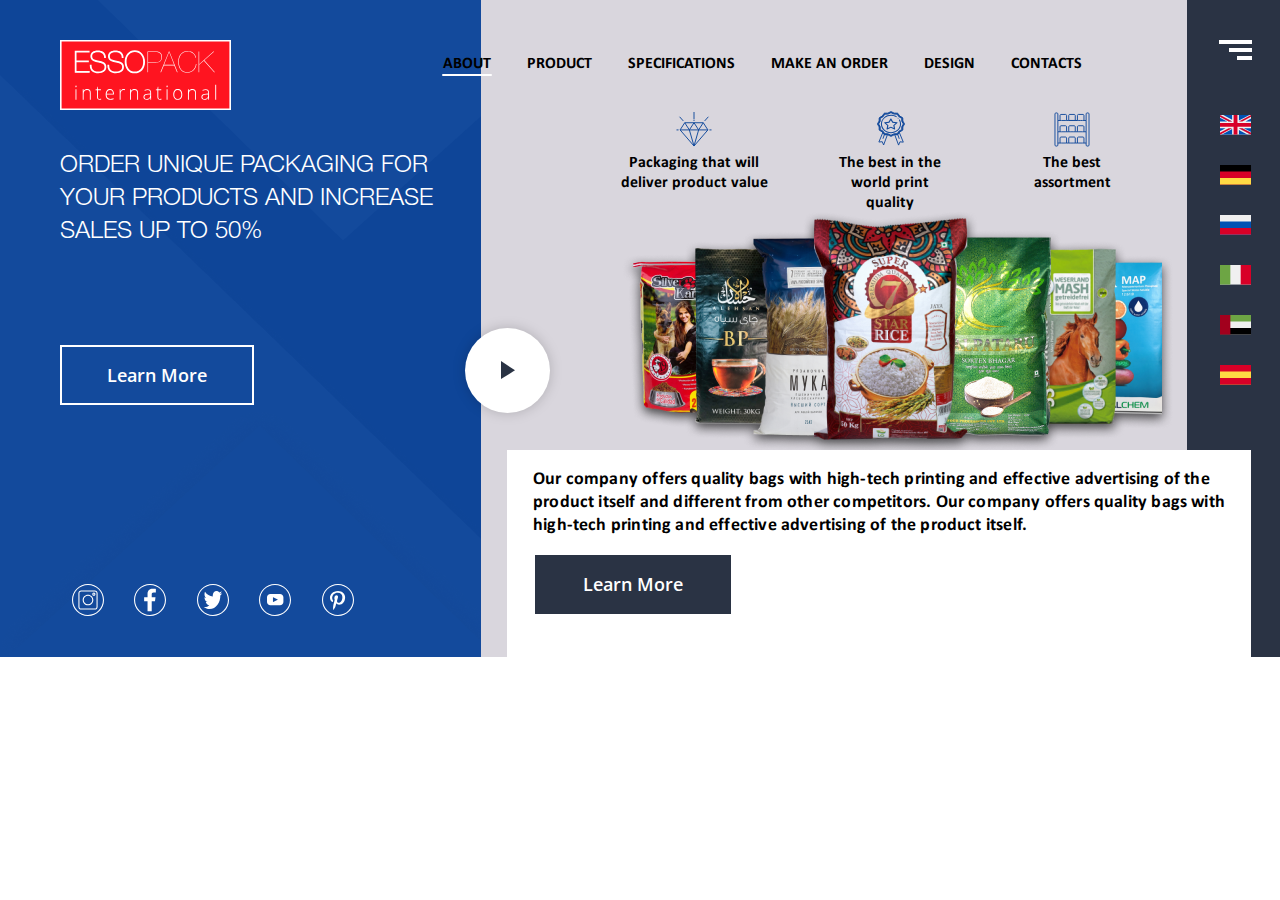
<file: index.html>
<!DOCTYPE html>
<html lang="ru">
<head>
	<meta charset="UTF-8">	
	<meta name="viewport" content="width=device-width">
	<title> ESSOPACK </title>
	<link href="https://fonts.googleapis.com/css2?family=Open+Sans:wght@300;400;600&display=swap" rel="stylesheet">
	<link rel="stylesheet" href="css/styly.css">
	
</head>
<body>
	<div class="block">
		<div class="block_1">
			<div class="essoblock">
				<img src="img1/logo1.svg" class="logo">
				<p class="company">ORDER UNIQUE PACKAGING FOR YOUR PRODUCTS AND INCREASE SALES UP TO 50% </p>
			</div>
			<div class="btn"><a href="#">Learn More</a></div>
			<div class="social">
				<a href="#"><img src="img1/s1.svg" class="soc1"></a>
				<a href="#"><img src="img1/s2.svg" class="soc2"></a>
				<a href="#"><img src="img1/s3.svg" class="soc3"></a>
				<a href="#"><img src="img1/s4.svg" class="soc4"></a>
				<a href="#"><img src="img1/s5.svg" class="soc5"></a>
			</div> 
			<div class="play">
				<a href="#"><img src="img1/play.svg"></a>
			</div>

			<div class="line">
				<img src="img1/line.svg" class="line">
			</div>

		</div>

		<div class="block_2">
					<img src="img1/i1.svg" class="tim"/>
					<p class="text1">Packaging that will deliver product value</p>
					<img src="img1/i2.svg" class="tim2"/>
					<p class="text2">The best in the world print quality</p>
					<img src="img1/i3.svg" class="tim3"/>
					<p class="text3">The best assortment</p>

					<div class="bags">
						<img src="img1/bags.png" >
					</div>
		</div>

		<div class="block_3">
			<ul>
				<li class="menuu">
					<a href="#">
						<img src="img1/menu.svg" alt="">
					</a>
				</li>
				<li class="brit">
					<a href="#">
						<img src="img1/f1.svg" alt="">
					</a>
				</li>
				<li class="germ"> 
					<a href="#">
						<img src="img1/f2.svg" alt="">
					</a>
				</li>
				<li class="russ">
					<a href="#">
						<img src="img1/f3.svg" alt="">
					</a>
				</li>
				<li class="ital">
					<a href="#">
						<img src="img1/f4.svg" alt="">
					</a>
				</li>
				<li class="uae">
					<a href="#">
						<img src="img1/f5.svg" alt="">
					</a>
				</li>
				<li class="espa">
					<a href="#">
						<img src="img1/f6.svg" alt="">
					</a>
				</li>
			</ul>

		</div>

		<div class="block_4">
			
				<div class="text_block_4">
					<p>Our company offers quality bags with high-tech printing and effective advertising of the product itself and different from other competitors. Our company offers quality bags with high-tech printing and effective advertising of the product itself.</p>
				</div>

				<div class="btn2"><a href="#">Learn More</a></div>

			
		</div>

			<ul class="menu">
					<li><a href="#">about</a></li>	
					<li><a href="#">product</a></li>
					<li><a href="#">specifications</a></li>
					<li><a href="#">make an order</a></li>
					<li><a href="#">design</a></li>
					<li><a href="#">contacts</a></li>					
			</ul>


	</div>
	
		
</body>
</html>
</file>
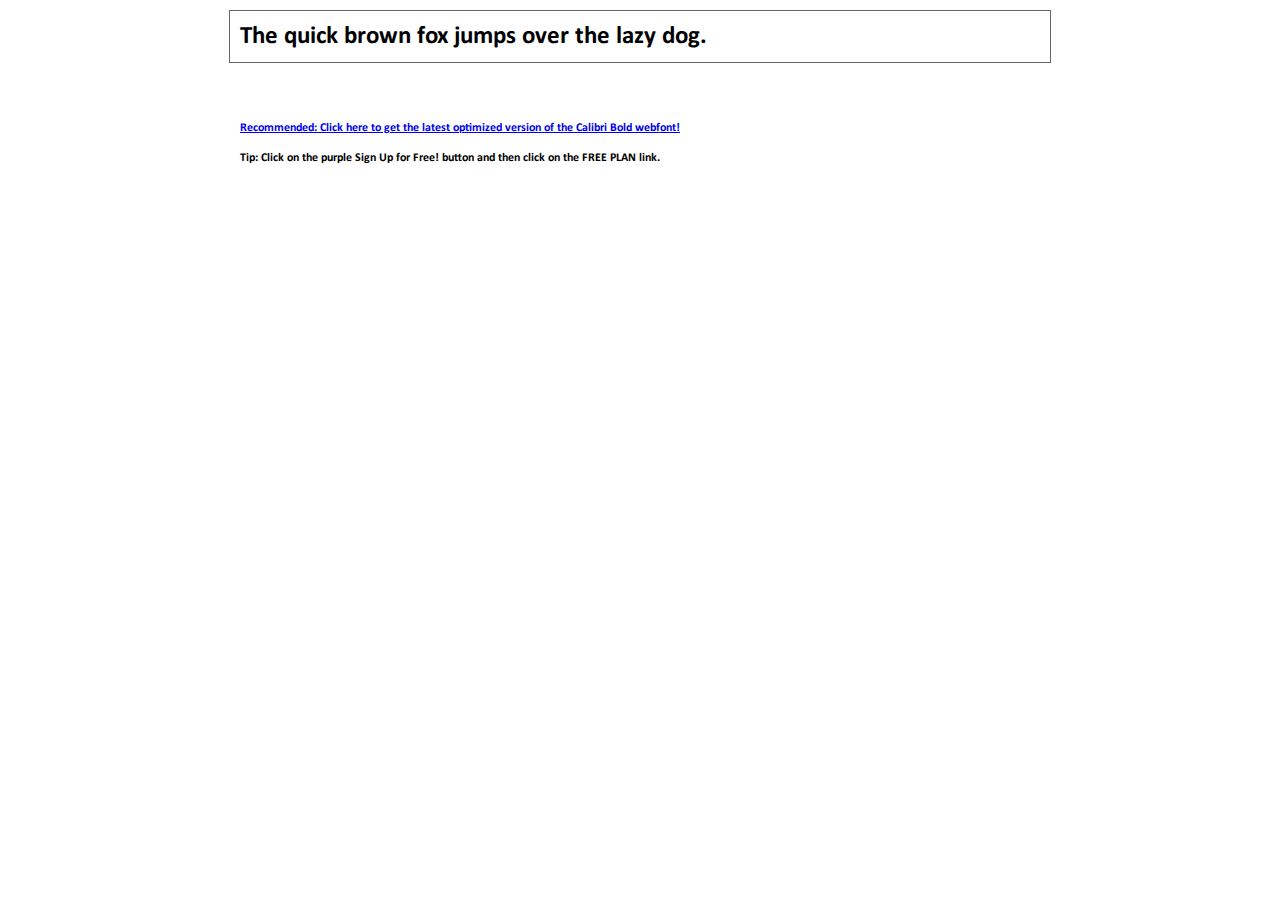
<file: fonts/CALIBRIB/demo.html>
<!DOCTYPE html PUBLIC "-//W3C//DTD XHTML 1.0 Transitional//EN" "http://www.w3.org/TR/xhtml1/DTD/xhtml1-transitional.dtd">
<html xmlns="http://www.w3.org/1999/xhtml">
<head>
	<meta http-equiv="Content-Type" content="text/html; charset=utf-8" />
	<title>@font-face Demo</title>
	<link rel="stylesheet" href="fonts.css" type="text/css" charset="utf-8" />
	<style type="text/css">
	body {
		background-color:white;
		font-family:Verdana,Tahoma,Arial,Sans-Serif;
		color:black;
		font-size:12px;
	}

	.demo
	{
		font-family:'Conv_CALIBRIB',Sans-Serif;
		width:800px;
		margin:10px auto;
		text-align:left;
		border:1px solid #666;
		padding:10px;
	}

	.hint
	{
		font-family:'Conv_CALIBRIB',Sans-Serif;
		width:800px;
		margin:10px auto;
		text-align:left;
		border:1px;
		padding:10px;
	}
	</style>
</head>
<body>
	<div class="demo" style="font-size:25px">
		The quick brown fox jumps over the lazy dog.
	</div>


	<br>
	<br>
	<div class="hint">
		<a href="http://www.fonts.com/font/microsoft-corporation/calibri/bold/web-font?SiteId=64">Recommended: Click here to get the latest optimized version of the Calibri Bold webfont!</a><br /><br />
		Tip: Click on the purple <strong>Sign Up for Free!</strong> button and then click on the <strong>FREE PLAN</strong> link.
	</div>
</body>
</html>
</file>
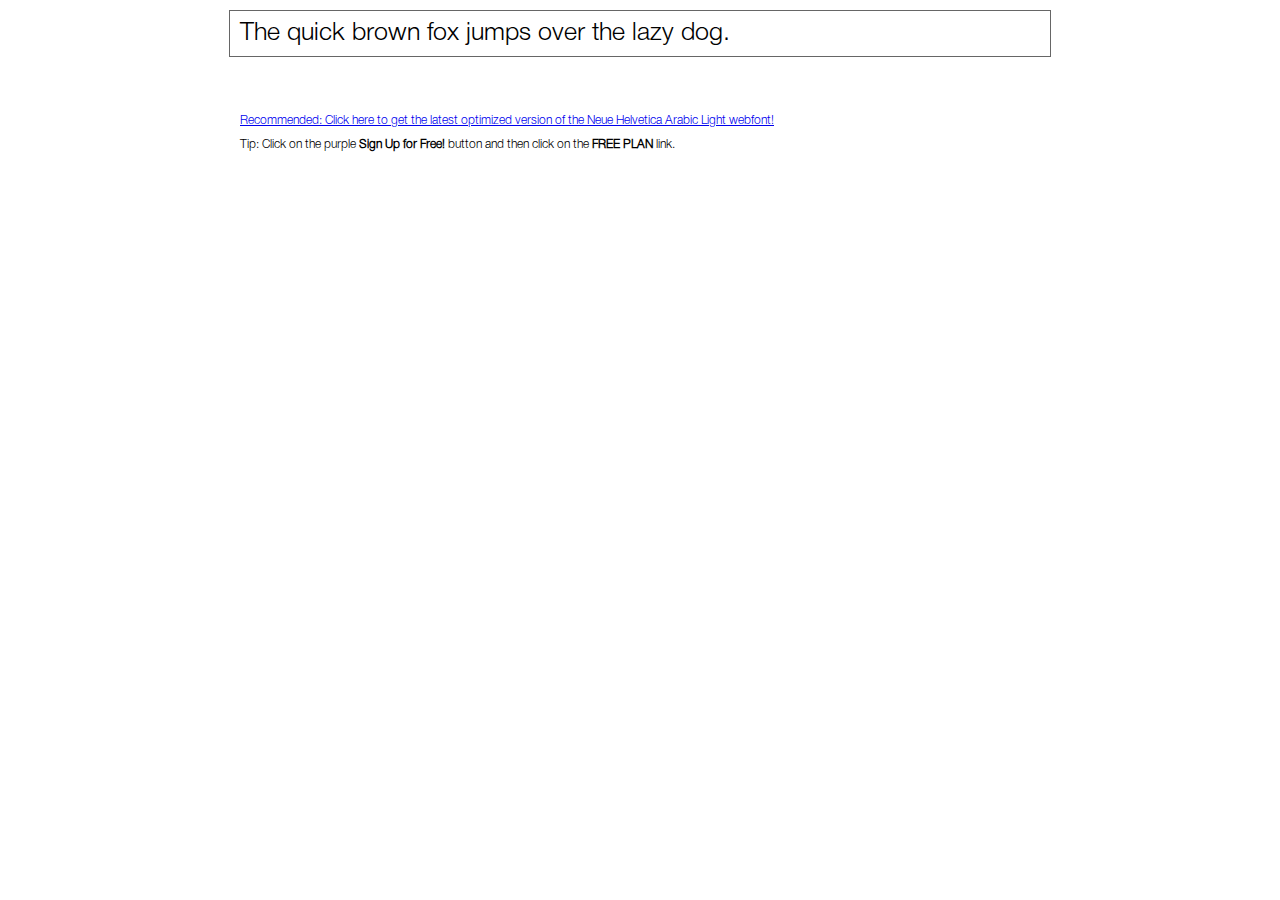
<file: fonts/helveticaneuecyr-light/demo.html>
<!DOCTYPE html PUBLIC "-//W3C//DTD XHTML 1.0 Transitional//EN" "http://www.w3.org/TR/xhtml1/DTD/xhtml1-transitional.dtd">
<html xmlns="http://www.w3.org/1999/xhtml">
<head>
	<meta http-equiv="Content-Type" content="text/html; charset=utf-8" />
	<title>@font-face Demo</title>
	<link rel="stylesheet" href="fonts.css" type="text/css" charset="utf-8" />
	<style type="text/css">
	body {
		background-color:white;
		font-family:Verdana,Tahoma,Arial,Sans-Serif;
		color:black;
		font-size:12px;
	}

	.demo
	{
		font-family:'Conv_helveticaneuecyr-light',Sans-Serif;
		width:800px;
		margin:10px auto;
		text-align:left;
		border:1px solid #666;
		padding:10px;
	}

	.hint
	{
		font-family:'Conv_helveticaneuecyr-light',Sans-Serif;
		width:800px;
		margin:10px auto;
		text-align:left;
		border:1px;
		padding:10px;
	}
	</style>
</head>
<body>
	<div class="demo" style="font-size:25px">
		The quick brown fox jumps over the lazy dog.
	</div>


	<br>
	<br>
	<div class="hint">
		<a href="http://www.fonts.com/font/linotype/neue-helvetica-arabic/light/web-font?SiteId=64">Recommended: Click here to get the latest optimized version of the Neue Helvetica Arabic Light webfont!</a><br /><br />
		Tip: Click on the purple <strong>Sign Up for Free!</strong> button and then click on the <strong>FREE PLAN</strong> link.
	</div>
</body>
</html>
</file>
<file: css/styly.css>
@font-face {
  font-family: 'helveticaneuecyr-light';
  src: url('../fonts/helveticaneuecyr-light.eot');
  src: local('☺'), url('../fonts/helveticaneuecyr-light.woff') format('woff'), url('../fonts/helveticaneuecyr-light.ttf') format('truetype'), url('fonts/helveticaneuecyr-light.svg') format('svg');
  font-weight: normal;
  font-style: normal;
}

@font-face {
  font-family: 'CALIBRI';
  src: url('../fonts/CALIBRIB.eot');
  src: local('☺'), url('../fonts/CALIBRIB.woff') format('woff'), url('../fonts/CALIBRIB.ttf') format('truetype'), url('../fonts/CALIBRIB.svg') format('svg');
  font-weight: normal;
  font-style: normal;
}


/*Обнуление*/
*{
  padding: 0;
  margin: 0;
  border: 0;
}
*,*:before,*:after{
  -moz-box-sizing: border-box;
  -webkit-box-sizing: border-box;
  box-sizing: border-box;
}
:focus,:active{outline: none;}
a:focus,a:active{outline: none;}

nav,footer,header,aside{display: block;}

html,body{
  height: 100%;
  width: 100%;
  font-size: 100%;
  line-height: 1;
  font-size: 30px;
  -ms-text-size-adjust: 100%;
  -moz-text-size-adjust: 100%;
  -webkit-text-size-adjust: 100%;
}
input,button,textarea{font-family:inherit;}

input::-ms-clear{display: none;}
button{cursor: pointer;}
button::-moz-focus-inner {padding:0;border:0;}
a, a:visited{text-decoration: none;}
a:hover{text-decoration: none;}
ul li{list-style: none;}
img{vertical-align: top;}

h1,h2,h3,h4,h5,h6{font-size:inherit;font-weight: 400;}
/*--------------------*/


 

.block {
  display: flex;
  height: 657px;
}

.block_1 {
    width: 507px;
    background-image: url(blue.png);
    background-size: cover;

}

.block_1 > img.imgw{
  width: auto;
  height: 100%;
}

.logo  {
  
  margin: 40px 0 0 60px;
}

p.company {
position: absolute;
width: 427px;
height: 146px;
left: 60px;
top: 150px;
color: #ffffff;
font-family: 'helveticaneuecyr-light';
font-size: 24px;
font-weight: normal;
line-height: 138.18%;

}

.btn {
position: absolute;
width: 194px;
height: 60px;
left: 60px;
top: 345px;
border: 2px solid #ffffff;
display: flex;
align-items: center;
justify-content: center;
}

.btn a {
font-family: Open Sans;
font-style: normal;
font-weight: 600;
font-size: 18px;
line-height: 25px;
color: #FFFfff;
transition: 0.3s;

}

.btn a:hover {
font-size: 22px;
}

.social {
position: absolute;
margin: 474px 0 0 60px;
width: 350px;
}
.soc1{
  padding: 0 11.5px 0 11.5px;
}
.soc1:hover{
  -webkit-transform: scale(1.5);
  -ms-transform: scale(1.5);
  transform: scale(1.5);
}
.soc2{
  padding: 0 11.5px 0 11.5px;
}
.soc2:hover{
  -webkit-transform: scale(1.5);
  -ms-transform: scale(1.5);
  transform: scale(1.5);
}
.soc3{
  padding: 0 11.5px 0 11.5px;
}
.soc3:hover{
  -webkit-transform: scale(1.5);
  -ms-transform: scale(1.5);
  transform: scale(1.5);
}
.soc4{
  padding: 0 11.5px 0 11.5px;
}
.soc4:hover{
  -webkit-transform: scale(1.5);
  -ms-transform: scale(1.5);
  transform: scale(1.5);
}
.soc5{
  padding: 0 11.5px 0 11.5px;
}
.soc5:hover{
  -webkit-transform: scale(1.5);
  -ms-transform: scale(1.5);
  transform: scale(1.5);
}

.play{
position: absolute;
width: 85px;
height: 85px;
left: 453px;
top: 316px;
}

.line{
position: absolute;

left: 221px;
top: 37px;
}

.block_2 {
    width: 744px;
    background-color: #d9d6dd;
  }

  .tim {
position: absolute;
width: 36px;
height: 35px;
left: 676px;
top: 112px;
}
.tim:hover {
  -webkit-transform: scale(1.5);
  -ms-transform: scale(1.5);
  transform: scale(1.5);

}

p.text1 {
position: absolute;
width: 160px;
height: 40px;
left: 614px;
top: 153px;
font-family: Calibri;
font-style: normal;
font-weight: 600;
font-size: 16px;
line-height: 20px;
text-align: center;
color: #000000;

}

.tim2 {
position: absolute;
width: 30px;
height: 36px;
left: 876px;
top: 111px;
}

.tim2:hover {
  -webkit-transform: scale(1.5);
  -ms-transform: scale(1.5);
  transform: scale(1.5);
  
}
p.text2 {
position: absolute;
width: 111px;
height: 40px;
left: 834px;
top: 153px;
font-family: Calibri;
font-style: normal;
font-weight: 600;
font-size: 16px;
line-height: 20px;
text-align: center;
color: #000000;

}

.tim3 {
position: absolute;
width: 36px;
height: 35px;
left: 1054px;
top: 112px;
}

.tim3:hover {
  -webkit-transform: scale(1.3);
  -ms-transform: scale(1.3);
  transform: scale(1.3);
  
}
p.text3 {
position: absolute;
width: 88px;
height: 40px;
left: 1028px;
top: 153px;
font-family: Calibri;
font-style: normal;
font-weight: 600;
font-size: 16px;
line-height: 20px;
text-align: center;
color: #000000;
}

.bags { 
position: absolute;
left: 621px;
top: 204px;
}


.block_3{
width: 98px;
background-color: #2a3344;
}

li.menuu {
position: absolute;
margin: 40px 33px 597px 32px;
}

li.menuu:hover{
  -webkit-transform: scale(1.3);
  -ms-transform: scale(1.3);
  transform: scale(1.3);
}


li.brit {
position: absolute;
margin: 115px 33px 522px 33px;
}
li.brit:hover{
  -webkit-transform: scale(1.3);
  -ms-transform: scale(1.3);
  transform: scale(1.3);
}

li.germ {
position: absolute;
margin: 165px 33px 472px 33px;
}
li.germ:hover{
  -webkit-transform: scale(1.3);
  -ms-transform: scale(1.3);
  transform: scale(1.3);
}

li.russ {
position: absolute;
margin: 215px 33px 422px 33px;
}
li.russ:hover{
  -webkit-transform: scale(1.3);
  -ms-transform: scale(1.3);
  transform: scale(1.3);
}

li.ital {
position: absolute;
margin: 265px 33px 372px 33px;
}
li.ital:hover{
  -webkit-transform: scale(1.3);
  -ms-transform: scale(1.3);
  transform: scale(1.3);
}
li.uae {
position: absolute;
margin: 315px 33px 322px 33px;
}
li.uae:hover{
  -webkit-transform: scale(1.3);
  -ms-transform: scale(1.3);
  transform: scale(1.3);
}

li.espa {
position: absolute;
margin: 365px 33px 272px 33px;
}
li.espa:hover{
  -webkit-transform: scale(1.3);
  -ms-transform: scale(1.3);
  transform: scale(1.3);
}

.block_4{
position: absolute;
width: 744px;
height: 207px;
left: 507px;
top: 450px;
background-color: white;

}

.text_block_4{
position: absolute;
width: 698px;
height: 69px;
left: 26px;
top: 18px;


font-family: Calibri;
font-style: normal;
font-weight: normal;
font-size: 18px;
line-height: 128.68%;
/* or 23px */
letter-spacing: 0.01em;

color: #000000;
}

.btn2 {
position: absolute;
width: 200px;
height: 63px;
left: 26px;
top: 103px;
border: 2px solid #ffffff;
display: flex;
align-items: center;
justify-content: center;
background-color: #2a3344;
}

.btn2 a {
font-family: Open Sans;
font-style: normal;
font-weight: 600;
font-size: 18px;
line-height: 25px;
color: #FFFfff;
transition: 0.3s;

}

.btn2 a:hover {
font-size: 22px;
}

ul.menu {
position: absolute;
float: right;
width: 713px;
height: 20px;
left: 423px;
top: 49px;
}

ul.menu li {
  float: left;
  padding: 0 0 0 5px;
  list-style: none;
  margin: 1px 1px 0 0;
}

ul.menu li a {
  font-family: 'CALIBRI';
  font-style: normal;
  font-weight: 400;
  font-size: 16px;  
  display: block;
  height: 20px;
  padding: 6px 15px 5px 15px;
  color: #000000;
  text-transform: uppercase;
}



ul.menu li a:hover {
  color: white;
}
</file>
<file: fonts/CALIBRIB/fonts.css>
/** Generated by FG **/
@font-face {
	font-family: 'Conv_CALIBRIB';
	src: url('fonts/CALIBRIB.eot');
	src: local('☺'), url('fonts/CALIBRIB.woff') format('woff'), url('fonts/CALIBRIB.ttf') format('truetype'), url('fonts/CALIBRIB.svg') format('svg');
	font-weight: normal;
	font-style: normal;
}
</file>
<file: fonts/helveticaneuecyr-light/fonts.css>
/** Generated by FG **/
@font-face {
	font-family: 'Conv_helveticaneuecyr-light';
	src: url('fonts/helveticaneuecyr-light.eot');
	src: local('☺'), url('fonts/helveticaneuecyr-light.woff') format('woff'), url('fonts/helveticaneuecyr-light.ttf') format('truetype'), url('fonts/helveticaneuecyr-light.svg') format('svg');
	font-weight: normal;
	font-style: normal;
}
</file>
